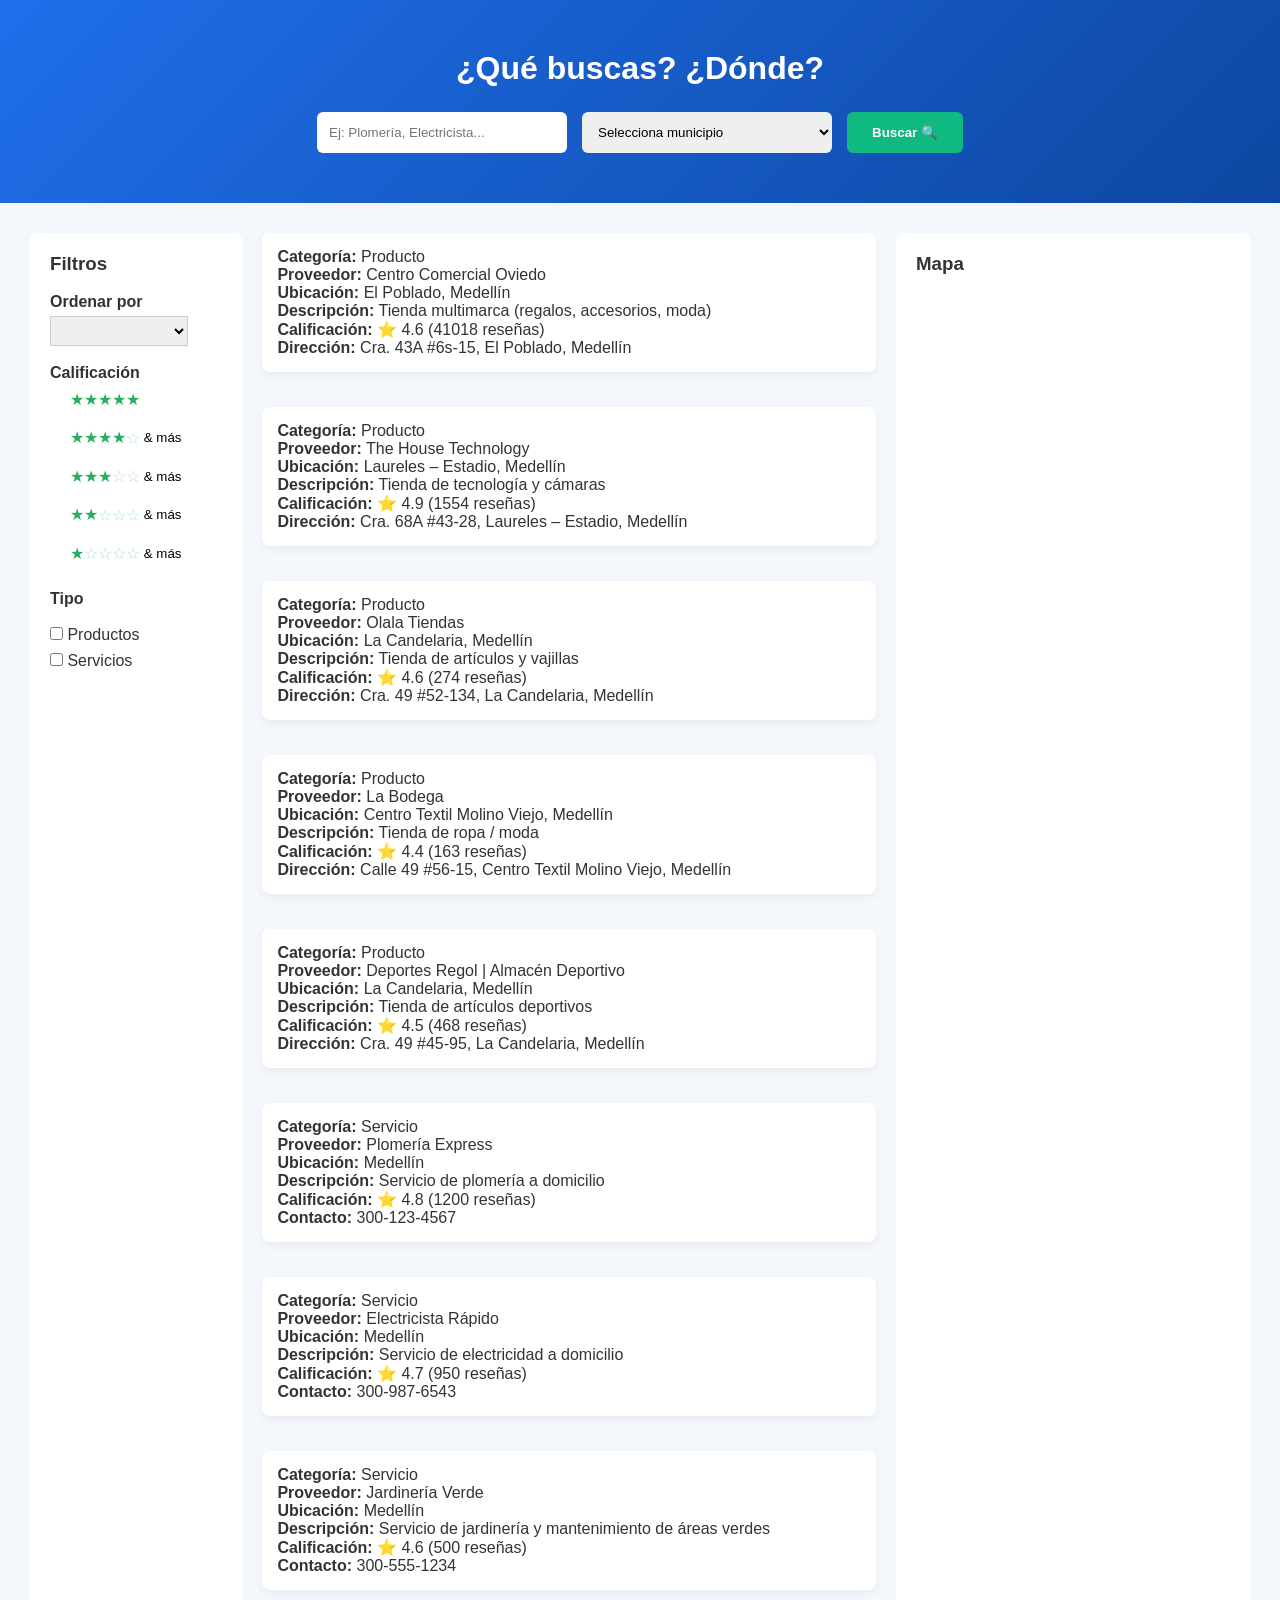
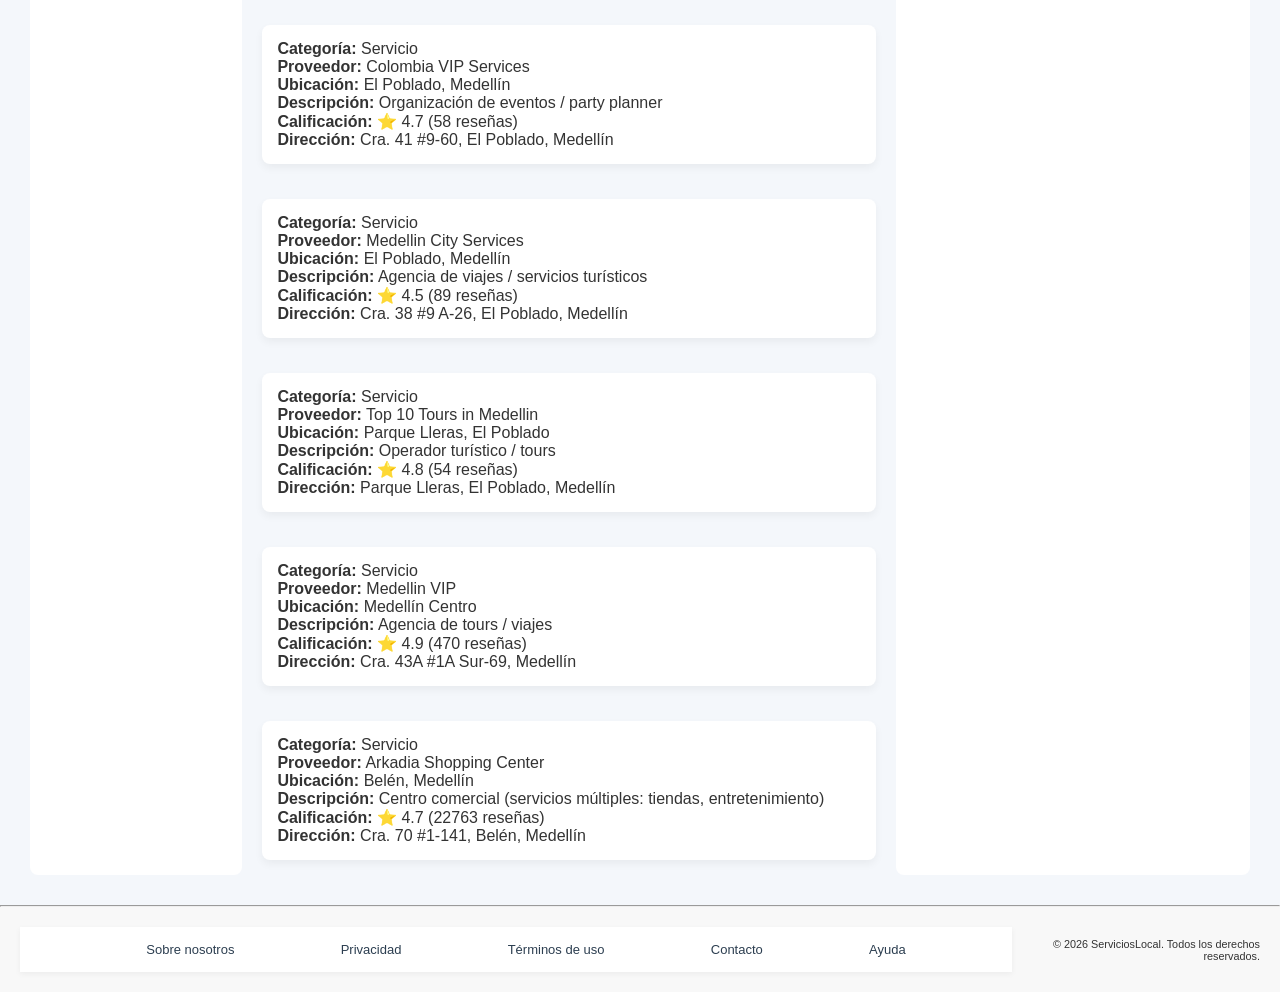
<file: index.html>
<!DOCTYPE html>
<html lang="es">

<head>
    <meta charset="UTF-8">
    <title>Servicios y productos aérea metropolitana</title>
    <meta name="viewport" content="width=device-width, initial-scale=1.0">
    <link rel="stylesheet" href="css/styles.css">
    <link rel="stylesheet" href="css/header.css">
    <link rel="stylesheet" href="css/filtros.css">
    <link rel="stylesheet" href="css/footer.css">
</head>

<body>

    <!-- NAVBAR --.>
    <header>
        <nav class="main-nav">
            <nav class="nav1">
                <h1>
                    <span class="nombre-servicios">Servicios</span><span class="nombre-local">Local</span>
                </h1>
            </nav>
            <nav class="navbar links-nav">
                <a href="#"> Categorias</a>
                <a href="#"> Publicar Servicios</a>
                <a href="#"> Iniciar Sesión</a>
                <button class="button-header" type="submit" class="search-button">Buscar 🔍</button>
            </nav>
        </nav>

    </header>

    <!-- HERO BUSCADOR -->
    <section class="hero">
        <h1>¿Qué buscas? ¿Dónde?</h1>

        <div class="search-box">
            <input type="text"  id="inputBusqueda" placeholder="Ej: Plomería, Electricista...">

            <select id="selectMunicipio">
                <option value="">Selecciona municipio</option>
                <option>Medellín</option>
                <option>Bello</option>
                <option>Envigado</option>
                <option>Itagüí</option>
                <option>Sabaneta</option>
                <option>La Estrella</option>
                <option>Copacabana</option>
                <option>Girardota</option>
                <option>Caldas</option>
            </select>

            <button type="button" id="btnBuscarHero" class="search-button">Buscar 🔍</button>
        </div>
    </section>

    <!-- CONTENIDO PRINCIPAL -->
    <main class="layout">

        <!-- FILTROS -->
        <aside class="filters">
            <div>
                <h3>Filtros</h3>
            </div>
            <br>
            <div>
                <h4>Ordenar por</h4>
            </div>
            <div>
                <select name="filtro-ordenar" id="filtro-ordenar">
                    <option value=""></option>
                    <option> Tipo</option>
                    <option> Servicio</option>
                    <option> Producto</option>
                    <option> Municipio</option>
                    <option> Calificación</option>
                </select>
            </div>
            <br>
            <div>
                <h4>Calificación</h4>
            </div>
            <div class="filtros-clasi-wrap">
                <button class="filtro-clasi" type="button"><span class="star-llena">★★★★★</span></button>
                <button class="filtro-clasi" type="button"><span class="star-llena">★★★★</span><span
                        class="star-vacia">☆</span> & más</button>
                <button class="filtro-clasi" type="button"><span class="star-llena">★★★</span><span
                        class="star-vacia">☆☆</span> & más</button>
                <button class="filtro-clasi" type="button"><span class="star-llena">★★</span><span
                        class="star-vacia">☆☆☆</span> & más</button>
                <button class="filtro-clasi" type="button"><span class="star-llena">★</span><span
                        class="star-vacia">☆☆☆☆</span> & más</button>
            </div>
            <br>
            <div>
                <div>
                    <h4>Tipo</h4>
                </div>
                <br>
                <div class="vertical-checkbox">
                    <label>
                        <input type="checkbox" name="Productos" value="valor1">
                        Productos</label>
                    <label>
                        <input type="checkbox" name="Servicios" value="valor2">
                        Servicios</label>
                </div>

            </div>

        </aside>

        <!-- RESULTADOS -->
        <div class="results-container">
        
        </div>

        <!-- MAPA -->
        <aside class="map">
            <h3>Mapa</h3>
            <iframe
                src="https://www.google.com/maps/embed?pb=!1m14!1m12!1m3!1d31729.484888366733!2d-75.6091692!3d6.2392506!2m3!1f0!2f0!3f0!3m2!1i1024!2i768!4f13.1!5e0!3m2!1ses!2sco!4v1772142961700!5m2!1ses!2sco"
                loading="lazy" allowfullscreen="" referrerpolicy="no-referrer-when-downgrade"></iframe>
        </aside>

    </main>

    <hr>
    <footer>
        <nav class="main-nav">
            <nav class="navbar links-foot">
                <a href="#"> Sobre nosotros</a>
                <a href="#"> Privacidad</a>
                <a href="#"> Términos de uso</a>
                <a href="#"> Contacto</a>
                <a href="#"> Ayuda</a>
            </nav>
        </nav>
        <p>&copy; 2026 ServiciosLocal. Todos los derechos reservados.</p>
    </footer>
<script src="js/script.js"></script>
</body>

</html>
</file>
<file: css/styles.css>
* {
    margin: 0;
    padding: 0;
    box-sizing: border-box;
    
}

body {
    font-family: 'Segoe UI', Arial, sans-serif;
    background-color: #f4f7fb;
    color: #333;
}


/* HERO */
.hero {
    background: linear-gradient(135deg, #1f6feb, #0d47a1);
    color: white;
    padding: 50px 20px;
    text-align: center;
}

.hero h1 {
    margin-bottom: 25px;
    font-size: 32px;
}

.search-box {
    display: flex;
    justify-content: center;
    gap: 15px;
    flex-wrap: wrap;
}

.search-box input,
.search-box select {
    padding: 12px;
    width: 250px;
    border-radius: 6px;
    border: none;
}

.search-box button {
    padding: 12px 25px;
    background: #10B981;
    border: none;
    border-radius: 6px;
    font-weight: bold;
    color: white;
    cursor: pointer;
}

/* LAYOUT */
.layout {
    display: grid;
    grid-template-columns: 18fr 52fr 30fr;
    gap: 20px;
    padding: 30px;
}

/* RESULTADOS */
.results-container {
    display: flex;
    flex-direction: column;
    gap: 20px;
}

.results {
    background: white;
    padding: 20px;
    border-radius: 8px;
}

.card {
    background: #ffffff;
    padding: 15px;
    border-radius: 8px;
    margin-bottom: 15px;
    box-shadow: 0 4px 8px rgba(0,0,0,0.05);
}

/* MAPA */
.map {
    background: white;
    padding: 20px;
    border-radius: 8px;
}

.map iframe {
    width: 100%;
    height: 400px;
    border: none;
    border-radius: 8px;
}

/* RESPONSIVE */
@media (max-width: 900px) {
    .layout {
        grid-template-columns: 1fr;
    }

    .filters, .map {
        order: 2;
    }

    .results {
        order: 1;
    }
}
</file>
<file: css/header.css>
.navbar {
    display: flex;
    align-items: center;
    gap: 20px;
    background: white;
    padding: 15px 40px;
    box-shadow: 0 2px 6px rgba(0,0,0,0.05);
}

.search-nav {
    display: flex;
    align-items: center;
    justify-content: flex-end;
    flex: 1;
    order: 1;
}
.nombre-servicios {
    font-size: 30px;
    font-weight: bold;
    color: #2563EB;
}
.nombre-local {
    font-size: 30px;
    font-weight: bold;
    color: #10B981;
}
.main-nav {
    display: flex;
    align-items: center;
}
.search-input {
    width: 400px;
    padding: 10px;
    border-radius: 5px;
}
form {
    display: flex;
    gap: 10px;
    align-items: center;
    justify-content: center;
}
.button-header {
    padding: 10px 20px;
    background-color: #2563EB;
    color: white;
    border: none;
    border-radius: 5px;
    cursor: pointer;
}
.nav1 {
    display: flex;
    justify-content: flex-start;
    flex: 1;
    order: 1;
    margin-left: 20px;
}

.links-nav {
    display: flex;
    align-items: center;
    justify-content: flex-end;
    flex: 1;
    order: 2;
    gap: 20px;
    background-color: none;
}

.navbar a {
    text-decoration: none;
    margin-left: 20px;
    color: #2c3e50;
    font-weight: 500;
}
</file>
<file: css/filtros.css>
/* FILTROS */
.filters {
    background: white;
    padding: 20px;
    border-radius: 8px;
}

.filters select {
    width: 80%;
    height: 30px;
    border: 1px solid #ccc;
    padding: 5px;
    margin-top: 5px;
}
.filtro-clasi {
    padding: 10px 20px;
    background-color: transparent;
    border: none;
    border-radius: 5px;
    cursor: pointer;
    transition: background-color 0.3s ease;
    text-align: left;
}
.filtro-clasi:hover {
    background-color: #f0f0f0;
}
.star-llena {
    color: #27ae60;
    font-size: 1.2em;
    line-height: 1;
    vertical-align: middle;
}

.star-vacia {
    color: #27ae60;
    font-size: 1.2em;
    line-height: 1;
    vertical-align: middle;
    opacity: 0.35;
}

.filtros-clasi-wrap {
    display: flex;
    flex-direction: column;
    gap: 2px;
}

.vertical-checkbox label {
    display: block;
    margin-bottom: 8px;
  }
</file>
<file: css/footer.css>
.links-foot {
    display: flex;
    align-items: center;
    justify-content: space-evenly;
    gap: 20px;
    background-color: none;
    width: 100%;
}
footer{
    display: flex;
    align-items: center;
    background-color: #f8f8f8;
    padding: 20px;
    font-size: small;
    display: grid;
    grid-template-columns: 80fr 20fr;

}
footer > p{
    text-align: right;
    flex: 1;
    font-size: smaller;
}
</file>
